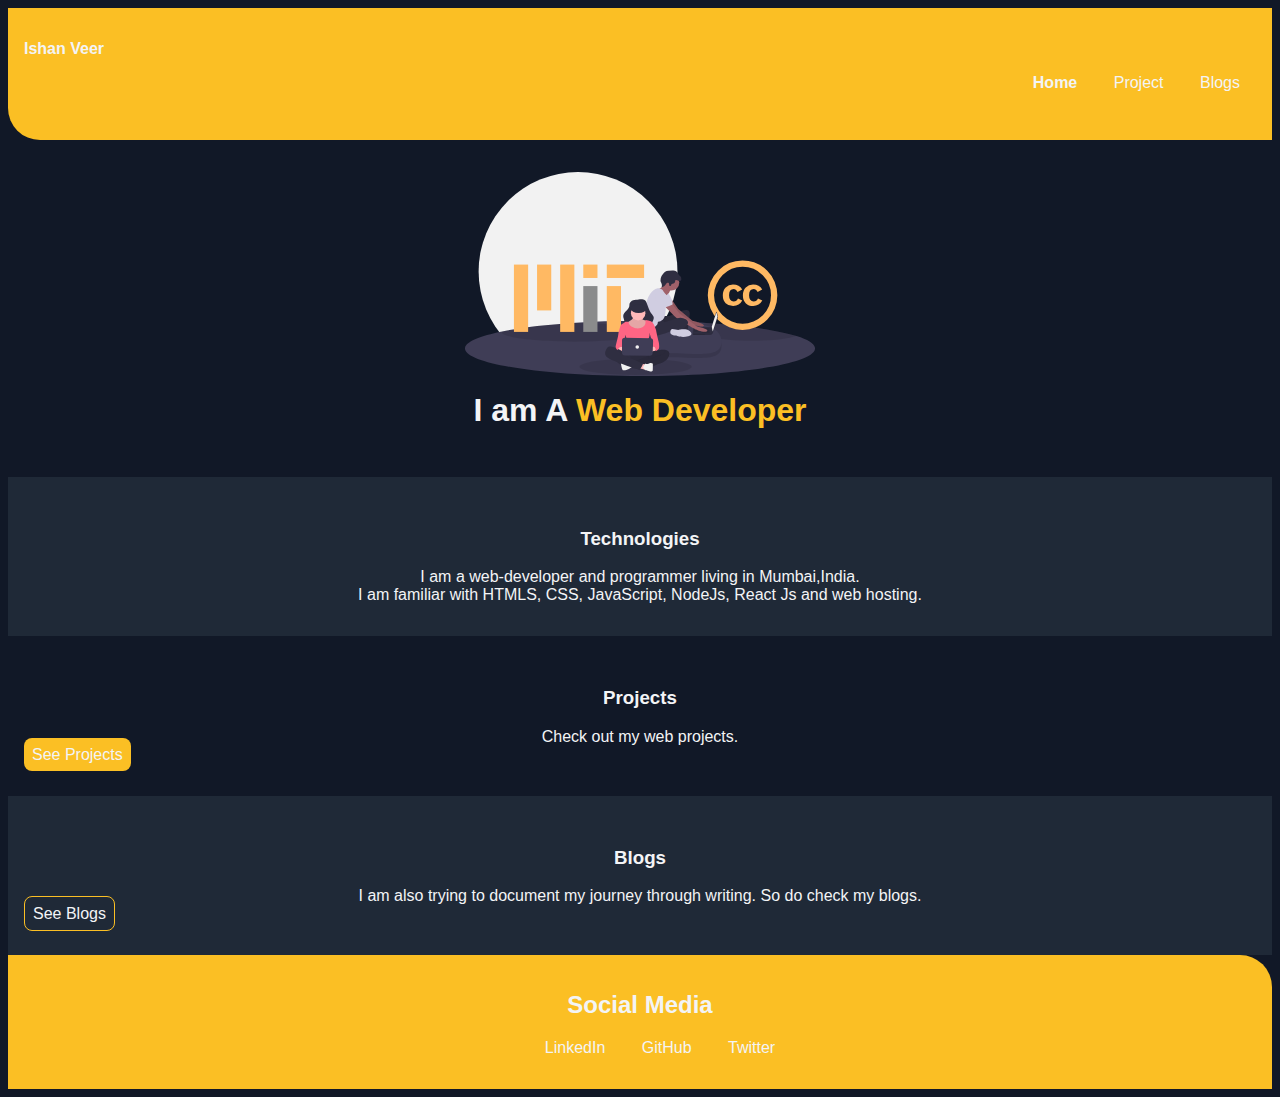
<file: index.html>
<!DOCTYPE html>
<html lang="en">
<head>
    <meta charset="UTF-8">
    <meta http-equiv="X-UA-Compatible" content="IE=edge">
    <meta name="viewport" content="width=device-width, initial-scale=1.0">
    <title>home | IshanVeer</title>
    <link href="/style.css" rel="stylesheet" />
</head>
<body>
    <nav class="navigation">
        <div><strong>Ishan Veer</strong></div>
    <ul class="list-non-bullet nav-pills">
    <li class="list-item-inline">
    <a class="Link link-active" href="/" >Home </a>
    </li>
    <li class="list-item-inline">
    <a class="Link" href="/projects.html"  >Project</a>
    </li>
    <li class="list-item-inline">
    <a class="Link" href="/blogs.html" >Blogs</a>
    </li>
    </ul>
    </nav>

    <header class="hero">
       
        <img src="images/headerimage.svg" class="hero-image">
        <h1 class=hero-text>I am A <span style="color:#FBBF24 "> Web Developer</span></h1>
        </header>

        <section class="gray-section">
            <h3 class="section-text">Technologies</h3>
            <div class="section-text">I am a web-developer and programmer living in Mumbai,India.
                </div>
            <div class="section-text">I am familiar with HTMLS, CSS, JavaScript, NodeJs, React Js and web hosting. </div>    
            </section> 
            <section class= "normal-section">
                <h3 class="section-text">Projects</h3>
                <div class="section-text">Check out my web projects.</div> 
                <a class="Link link-primary" href="/projects.html">See Projects</a>
                </section>  
                <section class="gray-section">
                    <h3 class="section-text">Blogs</h3>
                    <div class="section-text">I am also trying to document my journey through writing. So do check my blogs.
                        </div>
                    <div class="section-text"> </div>
                    <a  class="Link link-secondary" href="/blogs.html" style="text-align:center">See Blogs</a>
                    </section> 
                    <footer>
                        
                    <h2 class="footer-text">Social Media</h2>
                    <ul class="list-non-bullet nav-pills">
                    <li class="list-item-inline">
                    <a class="Link" href="https://www.linkedin.com/in/ishan-v-41352b112/">LinkedIn</a>
                    </li>
                    <li class="list-item-inline"> 
                    <a class="Link" href="https://github.com/IshanVeer">GitHub</a>
                    </li>
                    <li class="list-item-inline">
                    <a class="Link" href="https://twitter.com/IshanVeer3?s=08">Twitter</a>
                    </li>
                    </ul>
                    </footer>

                





</body>
</html>
</file>
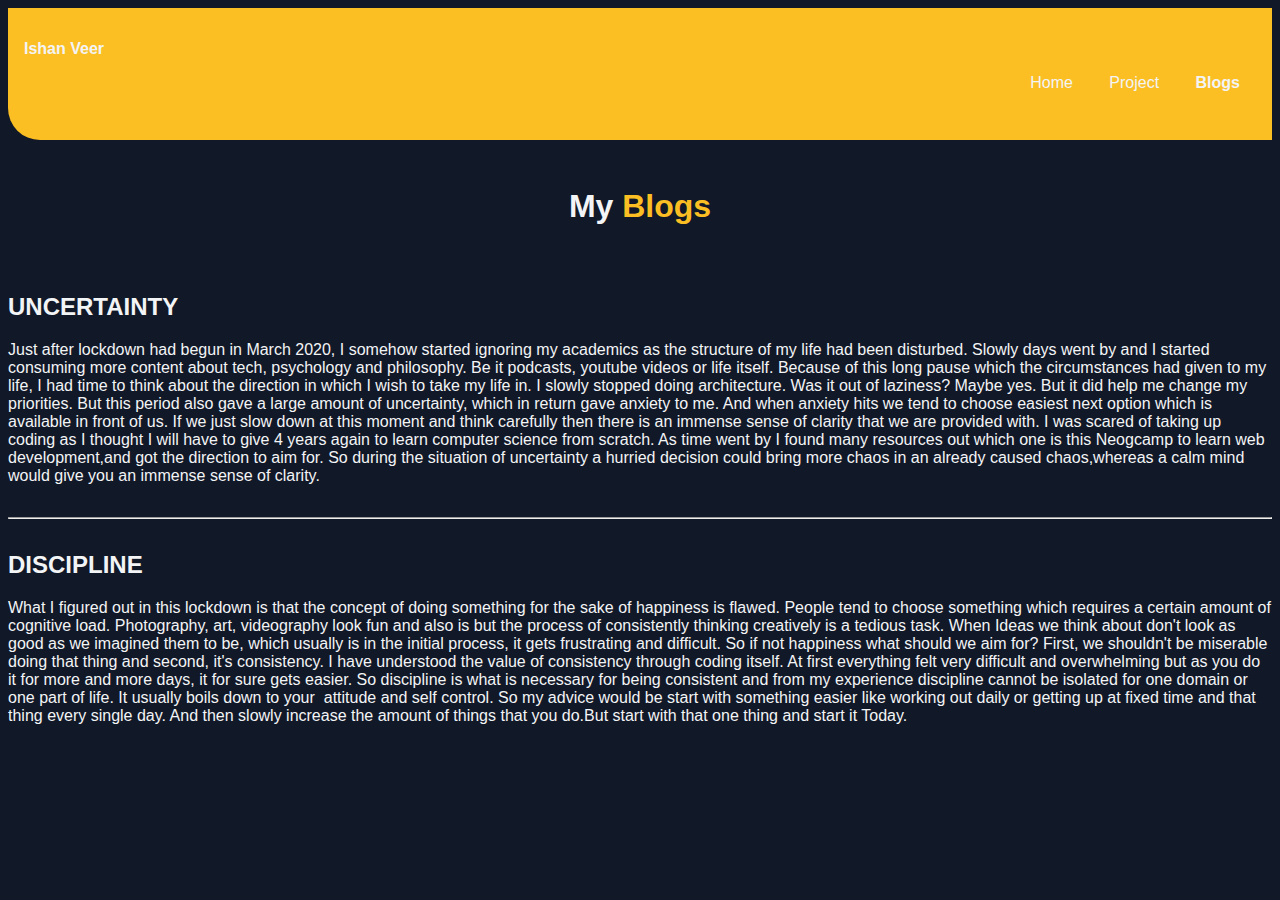
<file: blogs.html>
<!DOCTYPE html>
<html lang="en">
<head>
    <meta charset="UTF-8">
    <meta http-equiv="X-UA-Compatible" content="IE=edge">
    <meta name="viewport" content="width=device-width, initial-scale=1.0">
    <title>Document</title>
    <link href="/style.css" rel="stylesheet" />
</head>
<body>
    <nav class="navigation">
        <div><strong>Ishan Veer</strong></div>
        
    <ul class="list-non-bullet nav-pills">
    <li class="list-item-inline">
    <a class="Link" href="/" >Home </a>
    </li>
    <li class="list-item-inline">
    <a class="Link" href="/projects.html"  >Project</a>
    </li>
    <li class="list-item-inline">
    <a class="Link link-active" href="/blogs.html" >Blogs</a>
    </li>
    </ul>
    </nav>
    <header class="hero">
       
        
        <h1 class=hero-text> My <span style="color:#FBBF24 "> Blogs</span></h1>
        </header>
        <h2>UNCERTAINTY</h2>
        <div>Just after lockdown had begun in March 2020, I somehow started ignoring my academics as the structure of my life had been disturbed. Slowly days went by and I started consuming more content about tech, psychology and philosophy. Be it podcasts, youtube videos or life itself. Because of this long pause which the circumstances had given to my life, I had time to think about the direction in which I wish to take my life in. I slowly stopped doing architecture. Was it out of laziness? Maybe yes. But it did help me change my priorities. But this period also gave a large amount of uncertainty, which in return gave anxiety to me. And when anxiety hits we tend to choose easiest next option which is available in front of us. If we just slow down at this moment and think carefully then there is an immense sense of clarity that we are provided with. I was scared of taking up coding as I thought I will have to give 4 years again to learn computer science from scratch. As time went by I found many resources out which one is this Neogcamp to learn web development,and got the direction to aim for. So during the situation of uncertainty a hurried decision could bring more chaos in an already caused chaos,whereas a calm mind would give you an immense sense of clarity.</div>
        <hr>
        <h2>DISCIPLINE</h2>
        <div>What I figured out in this lockdown is that the concept of doing something for the sake of happiness is flawed. People tend to choose something which requires a certain amount of cognitive load. Photography, art, videography look fun and also is but the process of consistently thinking creatively is a tedious task. When Ideas we think about don't look as good as we imagined them to be, which usually is in the initial process, it gets frustrating and difficult.
            So if not happiness what should we aim for? First, we shouldn't be miserable doing that thing and second, it's consistency. I have understood the value of consistency through coding itself. At first everything felt very difficult and overwhelming but as you do it for more and more days, it for sure gets easier. So discipline is what is necessary for being consistent and from my experience discipline cannot be isolated for one domain or one part of life. It usually boils down to your  attitude and self control. So my advice would be start with something easier like working out daily or getting up at fixed time and that thing every single day. And then slowly increase the amount of things that you do.But start with that one thing and start it Today.</div>

</body>
</html>
</file>
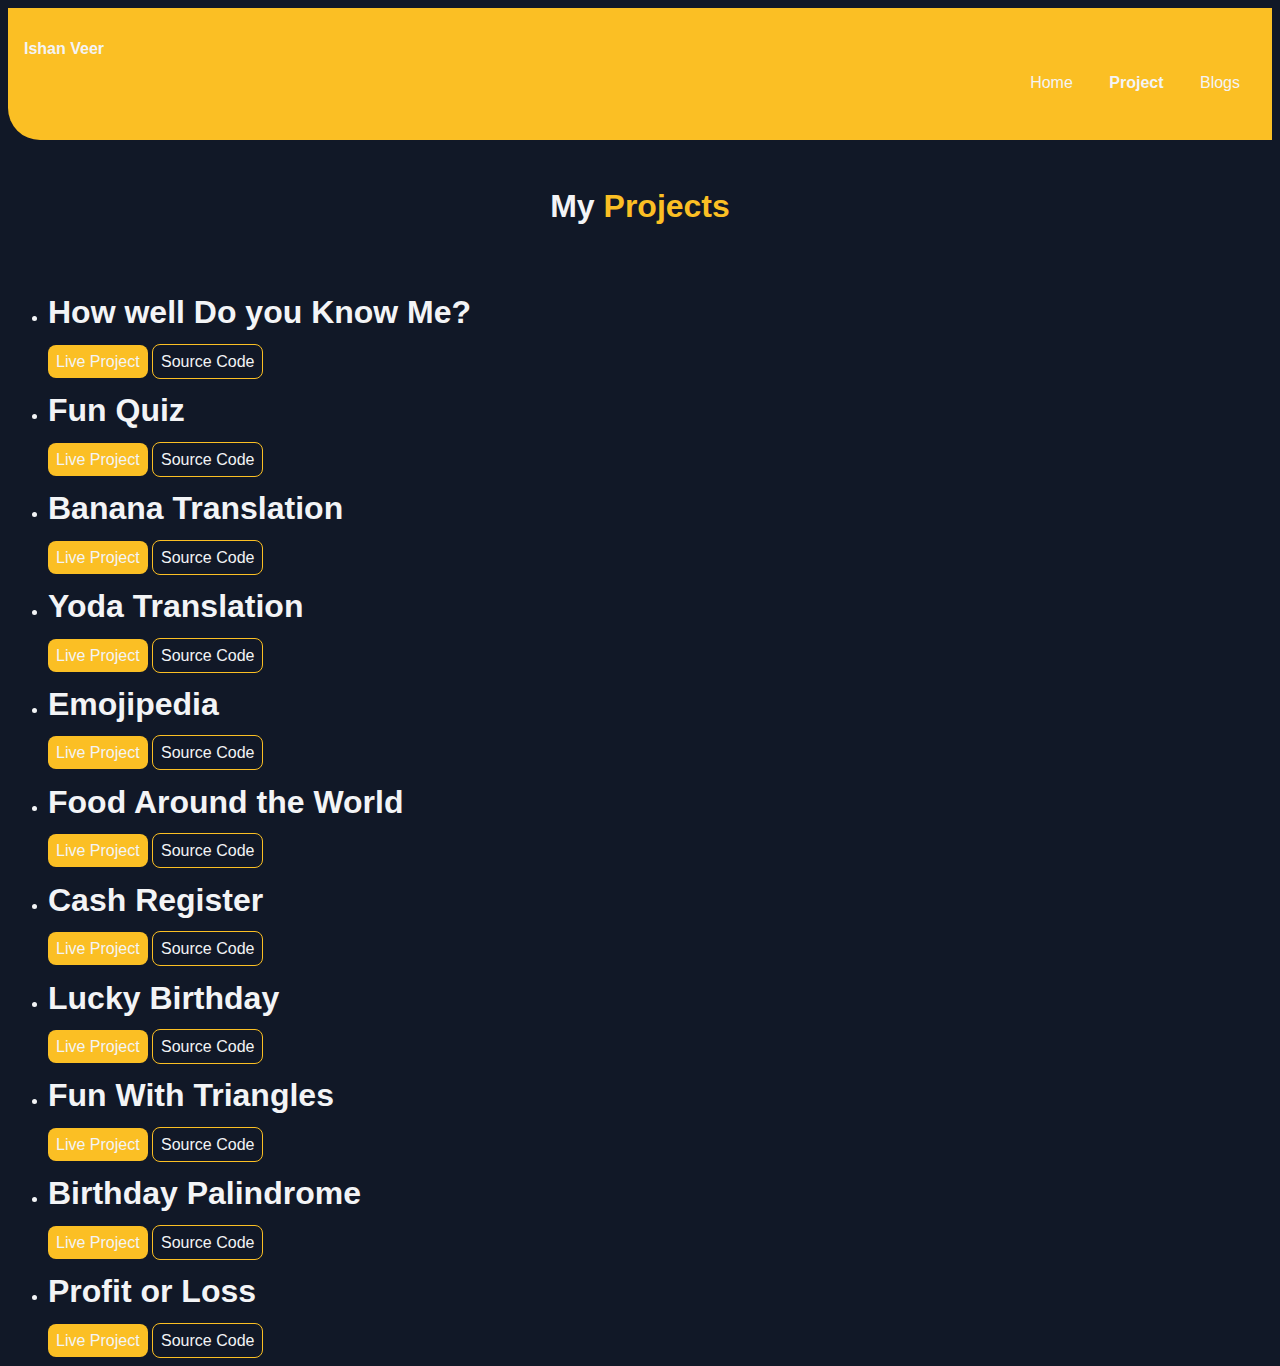
<file: projects.html>
<!DOCTYPE html>
<html lang="en">
<head>
    <meta charset="UTF-8">
    <meta http-equiv="X-UA-Compatible" content="IE=edge">
    <meta name="viewport" content="width=device-width, initial-scale=1.0">
    <title>Document</title>
    <link href="/style.css" rel="stylesheet" />
</head>
<body>
    <nav class="navigation">
        <div><strong>Ishan Veer</strong></div>
    <ul class="list-non-bullet nav-pills">
    <li class="list-item-inline">
    <a class="Link" href="/" >Home </a>
    </li>
    <li class="list-item-inline">
    <a class="Link link-active" href="/projects.html"  >Project</a>
    </li>
    <li class="list-item-inline">
    <a class="Link" href="/blogs.html" >Blogs</a>
    </li>
    </ul>
    </nav>
    <header class="hero">
       
        
        <h1 class=hero-text> My <span style="color:#FBBF24 "> Projects</span></h1>
        </header>
        <ul reversed>
            <li>
                <h1>How well Do you Know Me?</h1>
                <a class="Link link-primary" href="https://replit.com/@IshanVeer/end-game-1">Live Project</a>
                <a class="Link link-secondary" href="https://github.com/IshanVeer/Mark-1-How-Well-Do-You-Know-Me"> Source Code</a>
            </li>
            <li>
                <h1> Fun Quiz</h1>
                <a class="Link link-primary" href="https://replit.com/@IshanVeer/end-game-1#index.js">Live Project</a>
                <a class="Link link-secondary" href="https://github.com/IshanVeer/Mark-2-Fun-Quiz">Source Code</a>
            </li>
            <li>
                <h1> Banana Translation</h1>
                <a class="Link link-primary" href="https://angry-kirch-8e46eb.netlify.app">Live Project</a>
                <a class="Link link-secondary" href="https://github.com/IshanVeer/Banana-language-translation.git">Source Code</a>
            </li>
            <li>
                <h1> Yoda Translation</h1>
                <a class="Link link-primary" href="https://boring-visvesvaraya-aee840.netlify.app">Live Project</a>
                <a class="Link link-secondary" href="https://github.com/IshanVeer/yoda-translation.git">Source Code</a>
            </li>

            <li>
                <h1> Emojipedia</h1>
                <a class="Link link-primary" href="/">Live Project</a>
                <a class="Link link-secondary" href="https://github.com/IshanVeer/Mark-8-emojipedia.git">Source Code</a>
            </li>

            <li>
                <h1> Food Around the World</h1>
                <a class="Link link-primary" href="/">Live Project</a>
                <a class="Link link-secondary" href="https://github.com/IshanVeer/Mark-9-Food-Around-The-World.git">Source Code</a>
            </li>

            <li>
                <h1> Cash Register</h1>
                <a class="Link link-primary" href="/https://stupefied-engelbart-f059d5.netlify.app">Live Project</a>
                <a class="Link link-secondary" href="https://github.com/IshanVeer/Mark-10-cash-register.git">Source Code</a>
            </li>

            <li>
                <h1> Lucky Birthday</h1>
                <a class="Link link-primary" href="/https://pensive-meitner-bac9a8.netlify.app">Live Project</a>
                <a class="Link link-secondary" href="https://github.com/IshanVeer/Mark-11-Lucky-Birthday.git">Source Code</a>
            </li>

            <li>
                <h1> Fun With Triangles</h1>
                <a class="Link link-primary" href="/https://thirsty-wilson-efed18.netlify.app">Live Project</a>
                <a class="Link link-secondary" href="https://github.com/IshanVeer/Mark-12-fun-with-triangles.git">Source Code</a>
            </li>

            <li>
                <h1> Birthday Palindrome</h1>
                <a class="Link link-primary" href="/https://gracious-colden-e325a7.netlify.app">Live Project</a>
                <a class="Link link-secondary" href="https://github.com/IshanVeer/Mark-13-Birthday-Palindrome.git">Source Code</a>
            </li>

            <li>
                <h1> Profit or Loss</h1>
                <a class="Link link-primary" href="/https://gallant-wescoff-c398ab.netlify.app">Live Project</a>
                <a class="Link link-secondary" href="https://github.com/IshanVeer/Mark-14-Profit-Or-Loss.git">Source Code</a>
            </li>











                

                


            
        </ul>
    
</body>
</html>
</file>
<file: style.css>
:root{
    --dark-gray: 
    #111827;
    --light-gray: #F3F4F6;
    --primary-color: 
    #FBBF24;
    --gray:#1F2937;
    
    
    
    
    
    
    
    
    
    
    
    
    
    }
    
    
    @import url('https://fonts.googleapis.com/css2?family=Montserrat&display=swap');
    body{
        background-color: var(--dark-gray);
        font-family: 'Montserrat', sans-serif;
        color: var(--light-gray);
    }
    .container-fluid{
        padding: 2rem 0rem;
    }
    .container-center{
        padding: 2rem 1rem;
        max-width:600px;
        margin:auto;
    
    }
    .Link{
        text-decoration: none;
        padding:0.5rem 1rem;
        font-size: 1rem;
        
        
    
    }
    .link-primary{
        
        color: var(--light-gray);
        padding: 0.5rem 0.5rem;
        background-color: var(--primary-color);
        border-radius: 00.5rem;
        
    
    }
    .link-secondary{
        color: var(--light-gray);
        padding:0.5rem 0.5rem;
        border: 1px solid var(--primary-color);
        border-radius: 0.5rem;
    }
    hr{
        margin:2rem 0rem
    }
    .list-non-bullet{
        list-style:none ;
    }
    
    .list-item-inline{
        display: inline; 
        text-align:center 
    
    }
    .navigation{
        padding:2rem 1rem;
        background-color: var(--primary-color);
        border-bottom-left-radius:2rem
    }
    .navigation .Link{
        color: var(--light-gray);
        margin:auto;
    }
    .navigation .nav-pills{
        text-align: right;
    }
    .hero{
        padding:2rem 0rem;
    }
    .hero .hero-image{
        display: block;
        max-width:350px;
        margin:auto;
    }
    .hero .hero-text{
        padding:1rem 1rem;
        margin:auto;
        text-align:center;
    }
    .normal-section{
        padding:2rem 1rem;
    }
    .section-text{
        
        text-align:center;
    }
    
    .gray-section{
        padding:2rem 1rem;
        background-color: var(--gray);
    
    }
    footer{
        background-color:var(--primary-color);
        padding:1rem 1rem;
        border-top-right-radius:2rem ;
        text-align:center;
    }
    footer .Link{
        color: var(--light-gray);
        text-align:center;
    }
    .link-active{
        font-weight: bold;
    }
</file>
